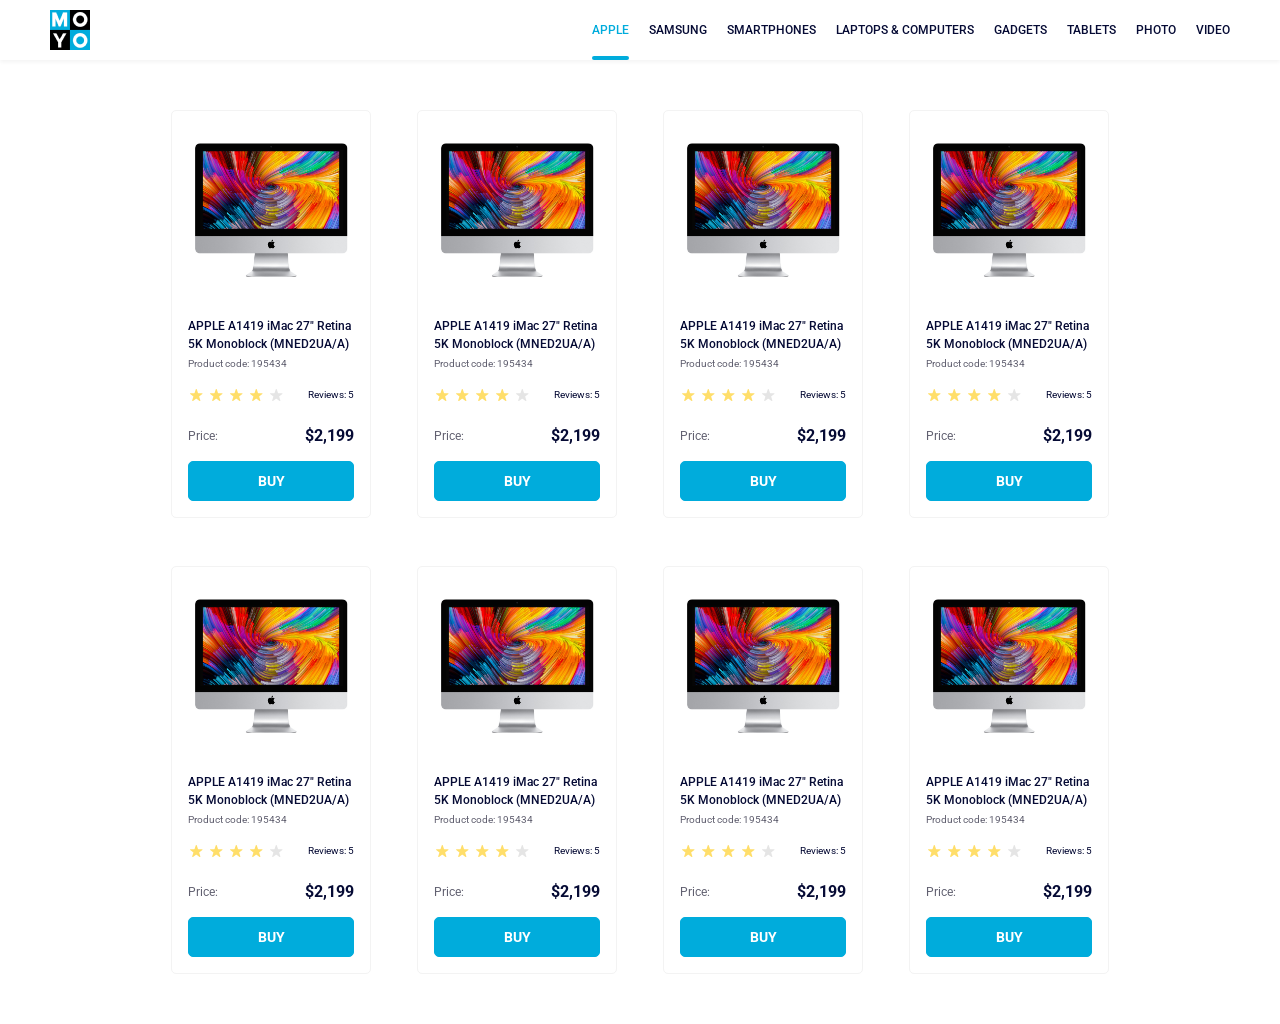
<file: index.html>
<!doctype html><html lang="en"><head><meta charset="utf-8"><meta name="viewport" content="width=device-width, initial-scale=1.0"><title>Catalog</title><link rel="preconnect" href="https://fonts.gstatic.com"><link href="https://fonts.googleapis.com/css2?family=Roboto:wght@400;500;700&display=swap" rel="stylesheet"><link rel="stylesheet" href="index.72399b2f.css"></head><body> <header class="header"> <div class="header__logo"> <a href="index.html"> <img src="logo.eddae0ff.png" alt="Logo"> </a> </div> <nav class="nav"> <ul class="nav__list"> <li class="nav__item"> <a href="#" class="is-active nav__link"> Apple </a> </li> <li class="nav__item"> <a href="#" class="nav__link"> Samsung </a> </li> <li class="nav__item"> <a href="#" class="nav__link"> Smartphones </a> </li> <li class="nav__item"> <a href="#" class="nav__link" data-qa="nav-hover"> Laptops & Computers </a> </li> <li class="nav__item"> <a href="#" class="nav__link"> Gadgets </a> </li> <li class="nav__item"> <a href="#" class="nav__link"> Tablets </a> </li> <li class="nav__item"> <a href="#" class="nav__link"> Photo </a> </li> <li class="nav__item"> <a href="#" class="nav__link"> Video </a> </li> </ul> </nav> </header> <main class="catalog"> <div class="card" data-qa="card"> <div class="card__product-image"> <img src="imac.202c52ff.jpeg" alt="imac"> </div> <div class="card__product-name"> APPLE A1419 iMac 27" Retina 5K Monoblock (MNED2UA/A) </div> <div class="card__product-code">Product code: 195434</div> <div class="card__product-rate"> <div class="stars stars--4"> <div class="stars__star"></div> <div class="stars__star"></div> <div class="stars__star"></div> <div class="stars__star"></div> <div class="stars__star"></div> </div> Reviews: 5 </div> <div class="card__product-price"> <div class="card__price-label">Price:</div> <div class="card__price-value">$2,199</div> </div> <a href="#" data-qa="card-hover" class="card__button"> BUY </a> </div> <div class="card"> <div class="card__product-image"> <img src="imac.202c52ff.jpeg" alt="imac"> </div> <div class="card__product-name"> APPLE A1419 iMac 27" Retina 5K Monoblock (MNED2UA/A) </div> <div class="card__product-code">Product code: 195434</div> <div class="card__product-rate"> <div class="stars stars--4"> <div class="stars__star"></div> <div class="stars__star"></div> <div class="stars__star"></div> <div class="stars__star"></div> <div class="stars__star"></div> </div> Reviews: 5 </div> <div class="card__product-price"> <div class="card__price-label">Price:</div> <div class="card__price-value">$2,199</div> </div> <a href="#" class="card__button"> BUY </a> </div> <div class="card"> <div class="card__product-image"> <img src="imac.202c52ff.jpeg" alt="imac"> </div> <div class="card__product-name"> APPLE A1419 iMac 27" Retina 5K Monoblock (MNED2UA/A) </div> <div class="card__product-code">Product code: 195434</div> <div class="card__product-rate"> <div class="stars stars--4"> <div class="stars__star"></div> <div class="stars__star"></div> <div class="stars__star"></div> <div class="stars__star"></div> <div class="stars__star"></div> </div> Reviews: 5 </div> <div class="card__product-price"> <div class="card__price-label">Price:</div> <div class="card__price-value">$2,199</div> </div> <a href="#" class="card__button"> BUY </a> </div> <div class="card"> <div class="card__product-image"> <img src="imac.202c52ff.jpeg" alt="imac"> </div> <div class="card__product-name"> APPLE A1419 iMac 27" Retina 5K Monoblock (MNED2UA/A) </div> <div class="card__product-code">Product code: 195434</div> <div class="card__product-rate"> <div class="stars stars--4"> <div class="stars__star"></div> <div class="stars__star"></div> <div class="stars__star"></div> <div class="stars__star"></div> <div class="stars__star"></div> </div> Reviews: 5 </div> <div class="card__product-price"> <div class="card__price-label">Price:</div> <div class="card__price-value">$2,199</div> </div> <a href="#" class="card__button"> BUY </a> </div> <div class="card"> <div class="card__product-image"> <img src="imac.202c52ff.jpeg" alt="imac"> </div> <div class="card__product-name"> APPLE A1419 iMac 27" Retina 5K Monoblock (MNED2UA/A) </div> <div class="card__product-code">Product code: 195434</div> <div class="card__product-rate"> <div class="stars stars--4"> <div class="stars__star"></div> <div class="stars__star"></div> <div class="stars__star"></div> <div class="stars__star"></div> <div class="stars__star"></div> </div> Reviews: 5 </div> <div class="card__product-price"> <div class="card__price-label">Price:</div> <div class="card__price-value">$2,199</div> </div> <a href="#" class="card__button"> BUY </a> </div> <div class="card"> <div class="card__product-image"> <img src="imac.202c52ff.jpeg" alt="imac"> </div> <div class="card__product-name"> APPLE A1419 iMac 27" Retina 5K Monoblock (MNED2UA/A) </div> <div class="card__product-code">Product code: 195434</div> <div class="card__product-rate"> <div class="stars stars--4"> <div class="stars__star"></div> <div class="stars__star"></div> <div class="stars__star"></div> <div class="stars__star"></div> <div class="stars__star"></div> </div> Reviews: 5 </div> <div class="card__product-price"> <div class="card__price-label">Price:</div> <div class="card__price-value">$2,199</div> </div> <a href="#" class="card__button"> BUY </a> </div> <div class="card"> <div class="card__product-image"> <img src="imac.202c52ff.jpeg" alt="imac"> </div> <div class="card__product-name"> APPLE A1419 iMac 27" Retina 5K Monoblock (MNED2UA/A) </div> <div class="card__product-code">Product code: 195434</div> <div class="card__product-rate"> <div class="stars stars--4"> <div class="stars__star"></div> <div class="stars__star"></div> <div class="stars__star"></div> <div class="stars__star"></div> <div class="stars__star"></div> </div> Reviews: 5 </div> <div class="card__product-price"> <div class="card__price-label">Price:</div> <div class="card__price-value">$2,199</div> </div> <a href="#" class="card__button"> BUY </a> </div> <div class="card"> <div class="card__product-image"> <img src="imac.202c52ff.jpeg" alt="imac"> </div> <div class="card__product-name"> APPLE A1419 iMac 27" Retina 5K Monoblock (MNED2UA/A) </div> <div class="card__product-code">Product code: 195434</div> <div class="card__product-rate"> <div class="stars stars--4"> <div class="stars__star"></div> <div class="stars__star"></div> <div class="stars__star"></div> <div class="stars__star"></div> <div class="stars__star"></div> </div> Reviews: 5 </div> <div class="card__product-price"> <div class="card__price-label">Price:</div> <div class="card__price-value">$2,199</div> </div> <a href="#" class="card__button"> BUY </a> </div> </main> </body></html>
</file>
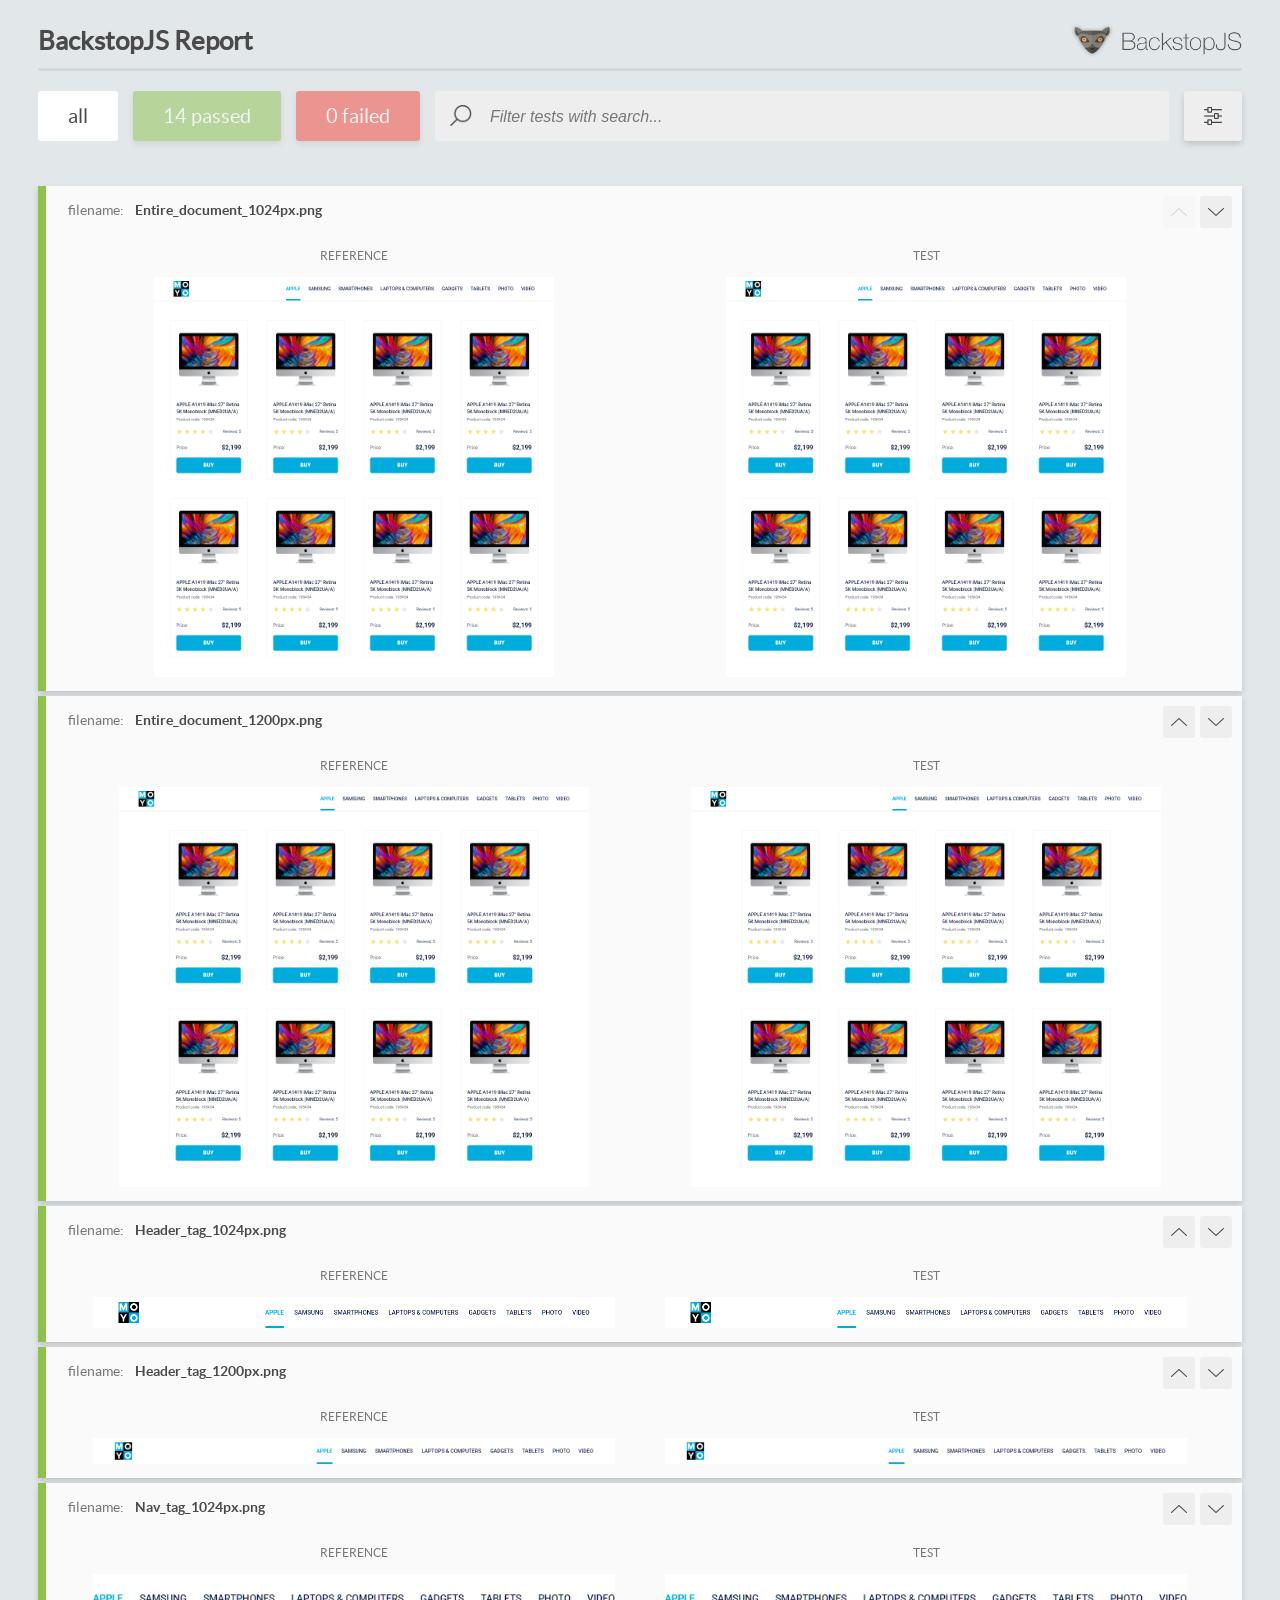
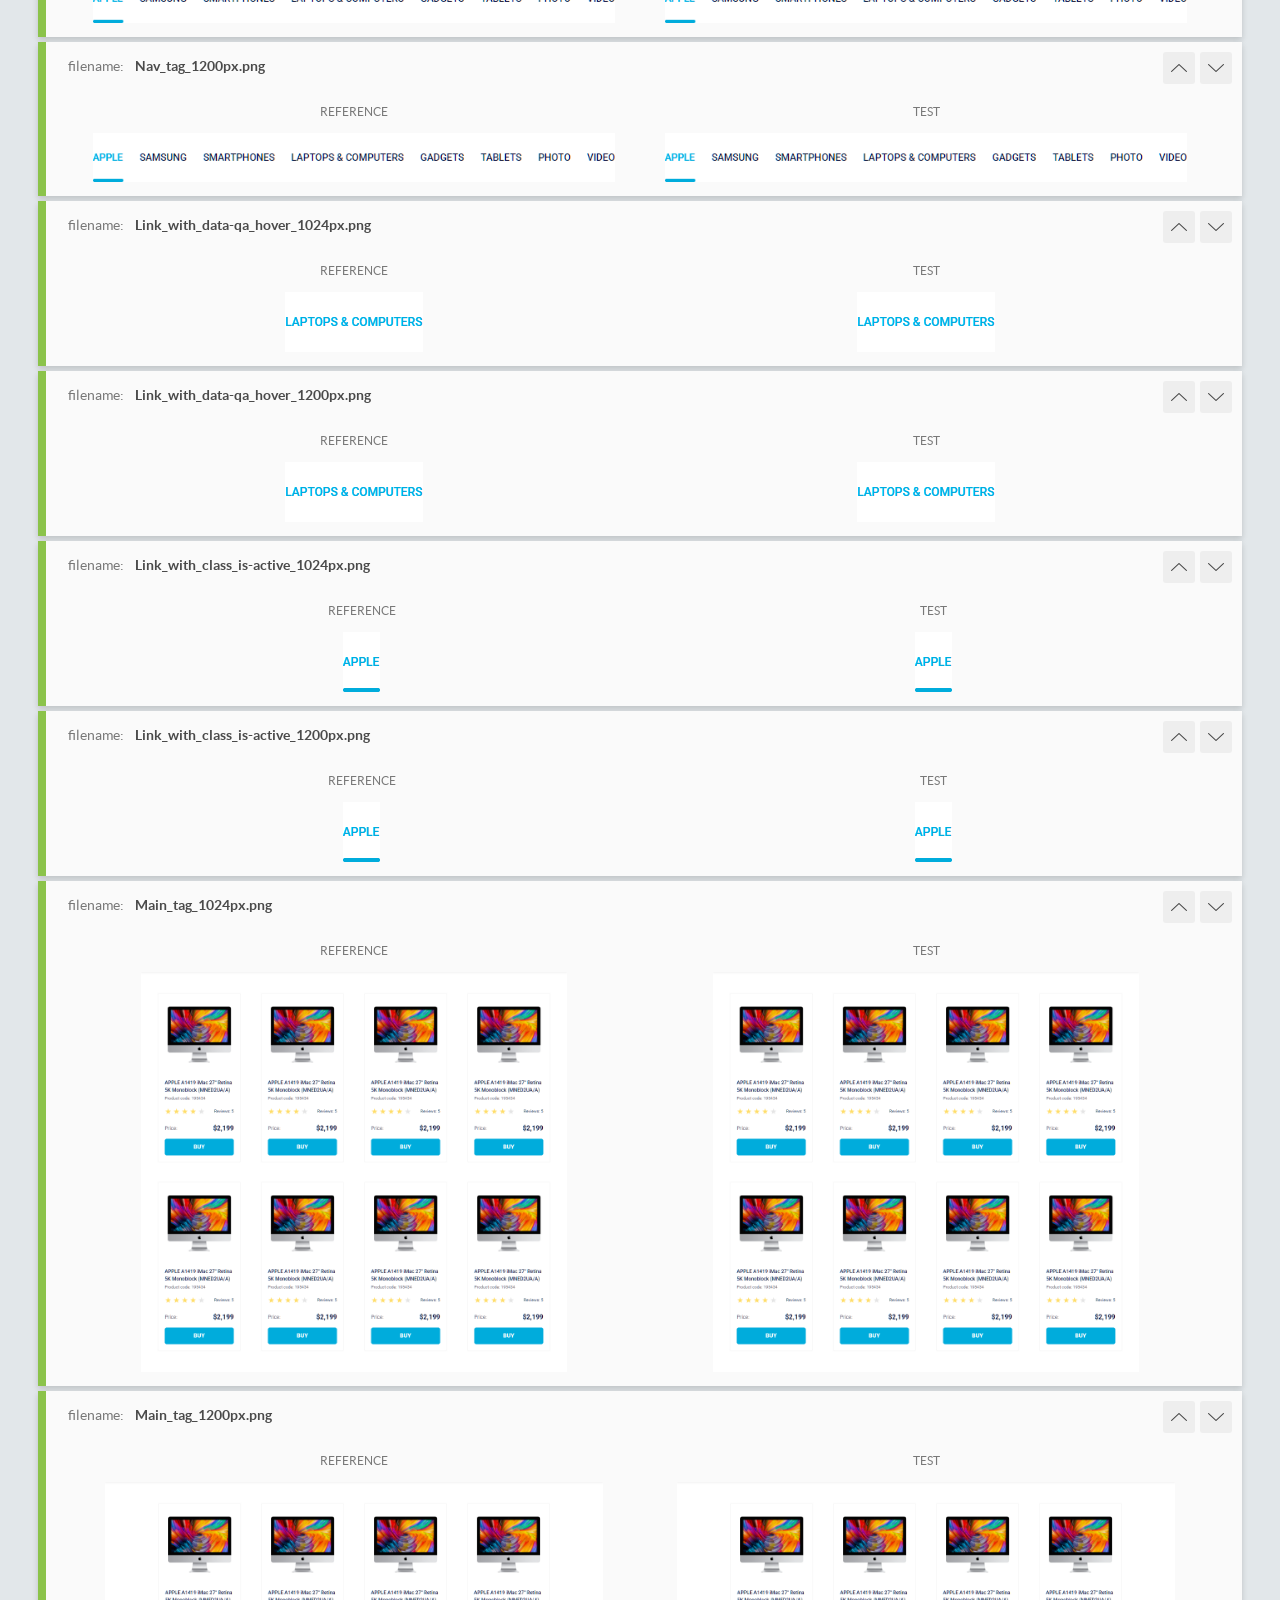
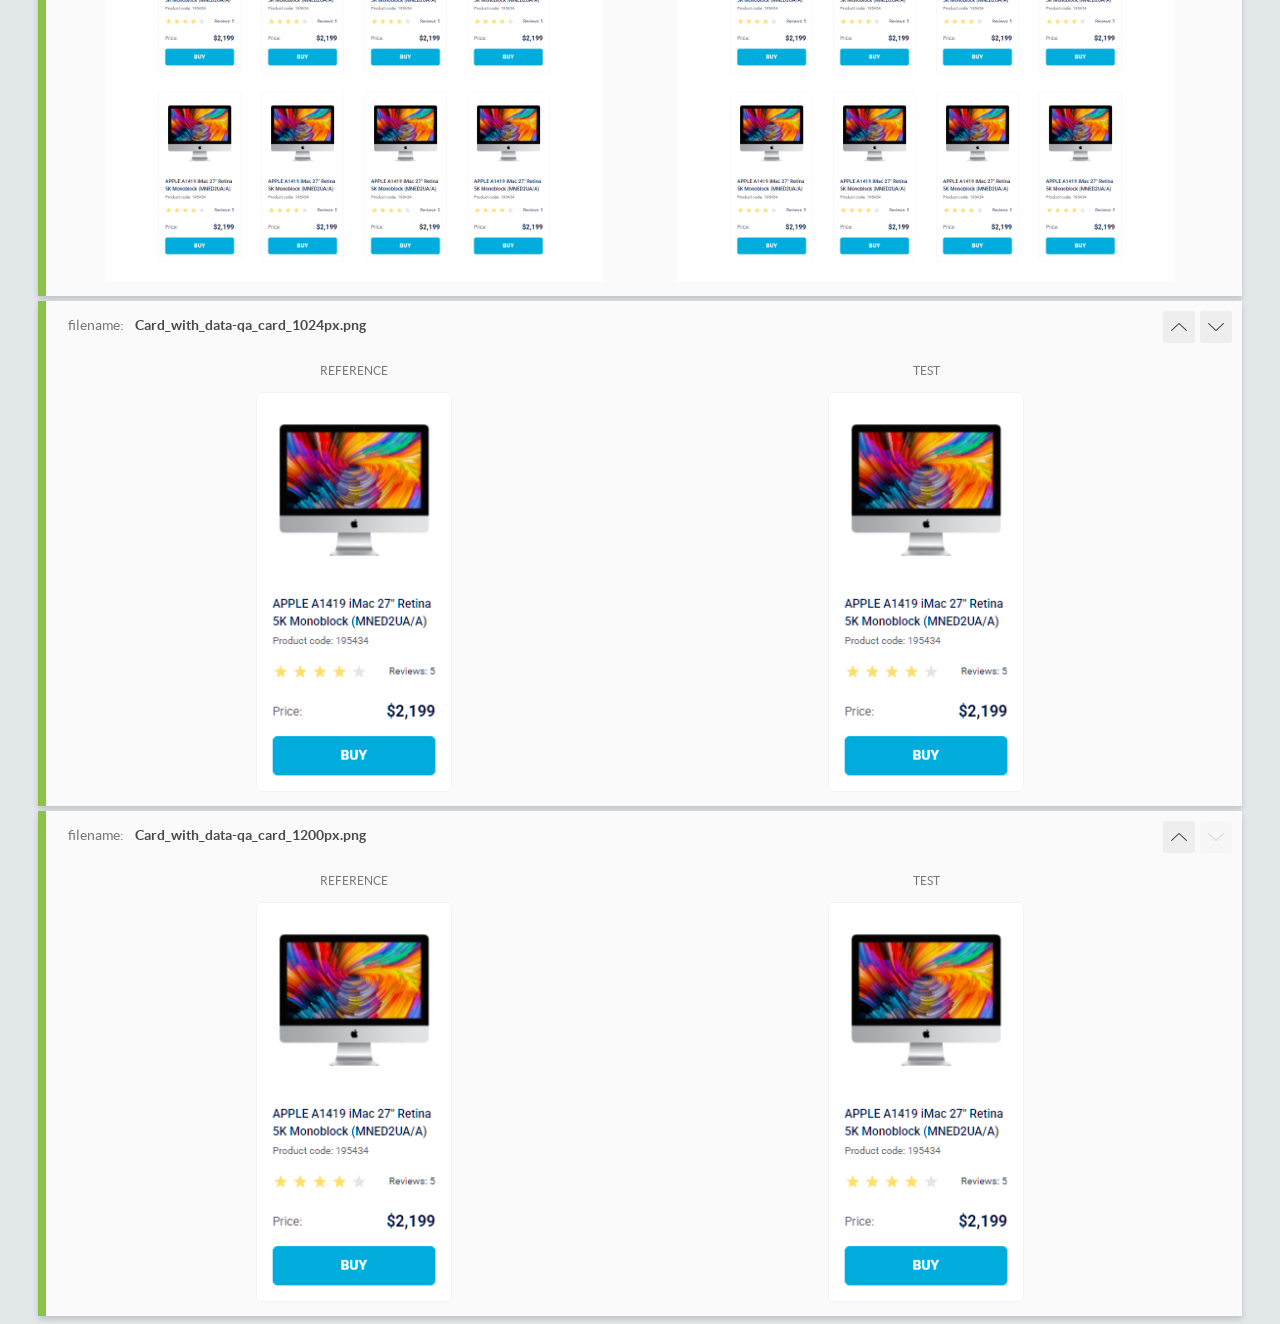
<file: report/html_report/index.html>
<!DOCTYPE html>
<html>
  <head>
    <meta charset="utf-8">
    <!-- Disable Cache -->
    <meta http-equiv="Cache-Control" content="no-cache, no-store, must-revalidate">
    <meta http-equiv="Pragma" content="no-cache">
    <meta http-equiv="Expires" content="0">

    <title>BackstopJS Report</title>

    <style>
      @font-face {
          font-family: 'latoregular';
          src: url('./assets/fonts/lato-regular-webfont.woff2') format('woff2'),
              url('./assets/fonts/lato-regular-webfont.woff') format('woff');
          font-weight: 400;
          font-style: normal;
      }
      @font-face {
          font-family: 'latobold';
          src: url('./assets/fonts/lato-bold-webfont.woff2') format('woff2'),
              url('./assets/fonts/lato-bold-webfont.woff') format('woff');
          font-weight: 700;
          font-style: normal;
      }

      .ReactModal__Body--open {
          overflow: hidden;
      }
      .ReactModal__Body--open .header {
        display: none;
      }

    </style>
  </head>
  <body style="background-color: #E2E7EA">
    <div id="root">

    </div>
    <script>
      function report (report) { // eslint-disable-line no-unused-vars
        window.tests = report;
      }
    </script>
    <script src="config.js"></script>
    <script src="index_bundle.js"></script>
  </body>
</html>
</file>
<file: index.72399b2f.css>
.header{box-sizing:border-box;background-color:#fff;justify-content:space-between;align-items:center;width:100%;padding:0 50px;display:flex;box-shadow:0 2px 4px #0000000d}.header__logo{width:40px;height:40px}.nav__list{margin:0;padding:0;list-style:none;display:flex}.nav__item{margin-right:20px}.nav__item:last-child{margin-right:0}.nav__link{text-transform:uppercase;color:#060b35;letter-spacing:0;align-items:center;height:60px;font-family:Roboto,sans-serif;font-size:12px;font-weight:500;text-decoration:none;transition:color .3s;display:flex;position:relative}.nav__link:hover,.nav__link.is-active{color:#00acdc}.nav__link.is-active:after{content:"";background-color:#00acdc;border-radius:5px;height:4px;transition:all .3s;position:absolute;bottom:0;left:0;right:0}.catalog{grid-template-columns:repeat(1,200px);justify-content:center;gap:48px 46px;padding:50px 40px;display:grid}@media (width>=488px){.catalog{grid-template-columns:repeat(2,200px)}}@media (width>=768px){.catalog{grid-template-columns:repeat(3,200px)}}@media (width>=1024px){.catalog{grid-template-columns:repeat(4,200px)}}.card{box-sizing:border-box;cursor:pointer;border:1px solid #f3f3f3;border-radius:5px;flex-direction:column;justify-content:center;width:200px;padding:32px 16px 16px;transition:transform .3s;display:flex}.card:hover{z-index:2;transform:scale(1.2)}.card__product-image{height:134px;padding:0 3px}.card__product-image img{width:100%;height:134px}.card__product-name{color:#060b35;margin-top:40px;font-family:Roboto,sans-serif;font-size:12px;font-weight:500;line-height:18px;transition:color .3s}.card:hover .card__product-name{color:#34568b}.card__product-code{color:#616070;margin-top:4px;font-family:Roboto,sans-serif;font-size:10px;font-weight:400;line-height:14px}.card__product-rate{color:#060b35;justify-content:space-between;align-items:center;margin-top:16px;font-family:Roboto,sans-serif;font-size:10px;font-weight:400;line-height:14px;display:flex}.card__product-price{justify-content:space-between;align-items:center;margin-top:24px;line-height:18px;display:flex}.card__price-label{color:#616070;font-family:Roboto,sans-serif;font-size:12px;font-weight:400}.card__price-value{color:#060b35;font-family:Roboto,sans-serif;font-size:16px;font-weight:700}.card__button{box-sizing:border-box;color:#fff;background-color:#00acdc;border:1px solid #00acdc;border-radius:5px;justify-content:center;align-items:center;width:100%;height:40px;margin-top:16px;font-family:Roboto,sans-serif;font-size:14px;font-weight:700;line-height:16px;text-decoration:none;transition:background-color .3s,color .3s,border-color .3s;display:flex}.card__button:hover{color:#00acdc;background-color:#fff;border-color:#00acdc}.stars{display:flex}.stars__star{background-image:url(star.822d561e.svg);background-position:50%;background-repeat:no-repeat;width:16px;height:16px;margin-right:4px}.stars__star:last-child{margin-right:0}.stars--1 .stars__star:nth-child(-n+1),.stars--2 .stars__star:nth-child(-n+2),.stars--3 .stars__star:nth-child(-n+3),.stars--4 .stars__star:nth-child(-n+4),.stars--5 .stars__star:nth-child(-n+5){background-image:url(star-active.edda4c43.svg)}body{margin:0;font-family:Roboto,sans-serif}
/*# sourceMappingURL=index.72399b2f.css.map */
</file>
